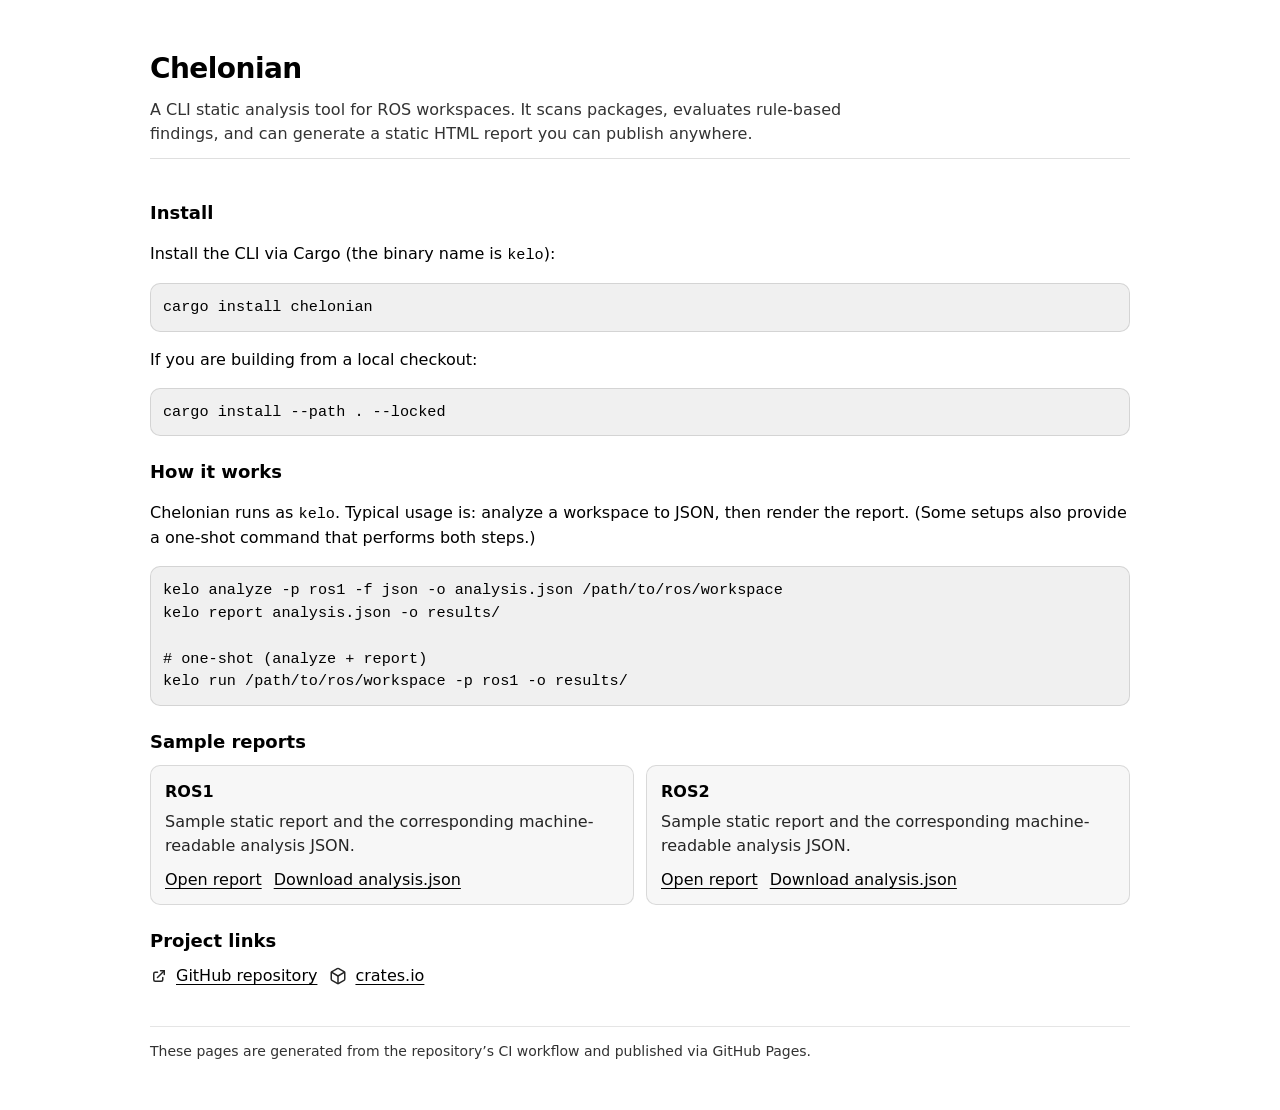
<file: docs/index.html>
<!doctype html>
<html lang="en">
<head>
  <meta charset="utf-8">
  <meta name="viewport" content="width=device-width, initial-scale=1">
  <meta name="description" content="Chelonian is a CLI static analysis tool for ROS workspaces. View sample reports and download analysis.json outputs." />
  <title>Chelonian — ROS Workspace Static Analysis</title>
  <style>
    :root {
      color-scheme: light dark;
    }

    body {
      margin: 0;
      font-family: system-ui, -apple-system, Segoe UI, Roboto, Helvetica, Arial, "Apple Color Emoji", "Segoe UI Emoji";
      line-height: 1.5;
    }

    .wrap {
      max-width: 980px;
      margin: 0 auto;
      padding: 24px 20px 48px;
    }

    header {
      padding: 24px 0 12px;
      border-bottom: 1px solid rgba(127, 127, 127, 0.25);
    }

    h1 {
      margin: 0 0 8px;
      font-size: 28px;
      letter-spacing: -0.02em;
    }

    .subtitle {
      margin: 0;
      opacity: 0.8;
      max-width: 70ch;
    }

    main {
      padding-top: 18px;
    }

    section {
      margin-top: 22px;
    }

    h2 {
      margin: 0 0 10px;
      font-size: 18px;
    }

    .grid {
      display: grid;
      grid-template-columns: repeat(auto-fit, minmax(260px, 1fr));
      gap: 12px;
    }

    .card {
      border: 1px solid rgba(127, 127, 127, 0.25);
      border-radius: 10px;
      padding: 14px 14px 12px;
      background: rgba(127, 127, 127, 0.06);
    }

    .card h3 {
      margin: 0 0 6px;
      font-size: 16px;
    }

    .card p {
      margin: 0 0 10px;
      opacity: 0.85;
    }

    .links {
      list-style: none;
      padding: 0;
      margin: 0;
      display: flex;
      gap: 12px;
      flex-wrap: wrap;
    }

    .links a {
      display: inline-flex;
      align-items: center;
      gap: 8px;
    }

    .icon {
      width: 18px;
      height: 18px;
      flex: 0 0 18px;
      display: block;
      aspect-ratio: 1 / 1;
      opacity: 0.85;
    }

    a {
      color: inherit;
      text-decoration: underline;
      text-underline-offset: 3px;
    }

    a:focus-visible {
      outline: 2px solid currentColor;
      outline-offset: 2px;
      border-radius: 6px;
    }

    pre {
      margin: 10px 0 0;
      padding: 12px;
      border-radius: 10px;
      border: 1px solid rgba(127, 127, 127, 0.25);
      background: rgba(0, 0, 0, 0.06);
      overflow: auto;
    }

    code {
      font-family: ui-monospace, SFMono-Regular, Menlo, Monaco, Consolas, "Liberation Mono", "Courier New", monospace;
      font-size: 0.95em;
    }

    footer {
      margin-top: 34px;
      padding-top: 14px;
      border-top: 1px solid rgba(127, 127, 127, 0.25);
      opacity: 0.8;
      font-size: 14px;
    }
  </style>
</head>
<body>
  <div class="wrap">
    <header>
      <h1>Chelonian</h1>
      <p class="subtitle">
        A CLI static analysis tool for ROS workspaces. It scans packages, evaluates rule-based findings, and can generate a
        static HTML report you can publish anywhere.
      </p>
    </header>

    <main aria-label="Main content">
      <section aria-labelledby="install-title">
        <h2 id="install-title">Install</h2>
        <p>Install the CLI via Cargo (the binary name is <code>kelo</code>):</p>
        <pre><code>cargo install chelonian
</code></pre>
        <p>If you are building from a local checkout:</p>
        <pre><code>cargo install --path . --locked
</code></pre>
      </section>
      <section aria-labelledby="how-title">
        <h2 id="how-title">How it works</h2>
        <p>
          Chelonian runs as <code>kelo</code>. Typical usage is: analyze a workspace to JSON, then render the report.
          (Some setups also provide a one-shot command that performs both steps.)
        </p>
        <pre><code>kelo analyze -p ros1 -f json -o analysis.json /path/to/ros/workspace
kelo report analysis.json -o results/

# one-shot (analyze + report)
kelo run /path/to/ros/workspace -p ros1 -o results/
</code></pre>
      </section>
      <section aria-labelledby="samples-title">
        <h2 id="samples-title">Sample reports</h2>
        <div class="grid">
          <div class="card">
            <h3>ROS1</h3>
            <p>Sample static report and the corresponding machine-readable analysis JSON.</p>
            <ul class="links">
              <li><a href="./ros1/">Open report</a></li>
              <li><a href="./ros1/analysis.json">Download analysis.json</a></li>
            </ul>
          </div>
          <div class="card">
            <h3>ROS2</h3>
            <p>Sample static report and the corresponding machine-readable analysis JSON.</p>
            <ul class="links">
              <li><a href="./ros2/">Open report</a></li>
              <li><a href="./ros2/analysis.json">Download analysis.json</a></li>
            </ul>
          </div>
        </div>
      </section>

      <section aria-labelledby="links-title">
        <h2 id="links-title">Project links</h2>
        <ul class="links">
          <li>
            <a href="https://github.com/MrBearing/chelonian">
              <svg class="icon" width="18" height="18" viewBox="0 0 24 24" preserveAspectRatio="xMidYMid meet" aria-hidden="true" focusable="false">
                <path d="M10 7H7a2 2 0 0 0-2 2v8a2 2 0 0 0 2 2h8a2 2 0 0 0 2-2v-3" fill="none" stroke="currentColor" stroke-width="2" stroke-linecap="round" stroke-linejoin="round"/>
                <path d="M14 5h5v5" fill="none" stroke="currentColor" stroke-width="2" stroke-linecap="round" stroke-linejoin="round"/>
                <path d="M19 5 10 14" fill="none" stroke="currentColor" stroke-width="2" stroke-linecap="round" stroke-linejoin="round"/>
              </svg>
              GitHub repository
            </a>
          </li>
          <li>
            <a href="https://crates.io/crates/chelonian">
              <svg class="icon" width="18" height="18" viewBox="0 0 24 24" preserveAspectRatio="xMidYMid meet" aria-hidden="true" focusable="false">
                <path d="M21 16V8a2 2 0 0 0-1-1.73l-7-4a2 2 0 0 0-2 0l-7 4A2 2 0 0 0 3 8v8a2 2 0 0 0 1 1.73l7 4a2 2 0 0 0 2 0l7-4A2 2 0 0 0 21 16z" fill="none" stroke="currentColor" stroke-width="2" stroke-linecap="round" stroke-linejoin="round"/>
                <path d="M3.27 6.96 12 12.01l8.73-5.05" fill="none" stroke="currentColor" stroke-width="2" stroke-linecap="round" stroke-linejoin="round"/>
                <path d="M12 22.08V12" fill="none" stroke="currentColor" stroke-width="2" stroke-linecap="round" stroke-linejoin="round"/>
              </svg>
              crates.io
            </a>
          </li>
        </ul>
      </section>
    </main>

    <footer>
      <div>
        These pages are generated from the repository’s CI workflow and published via GitHub Pages.
      </div>
    </footer>
  </div>
</body>
</html>
</file>
